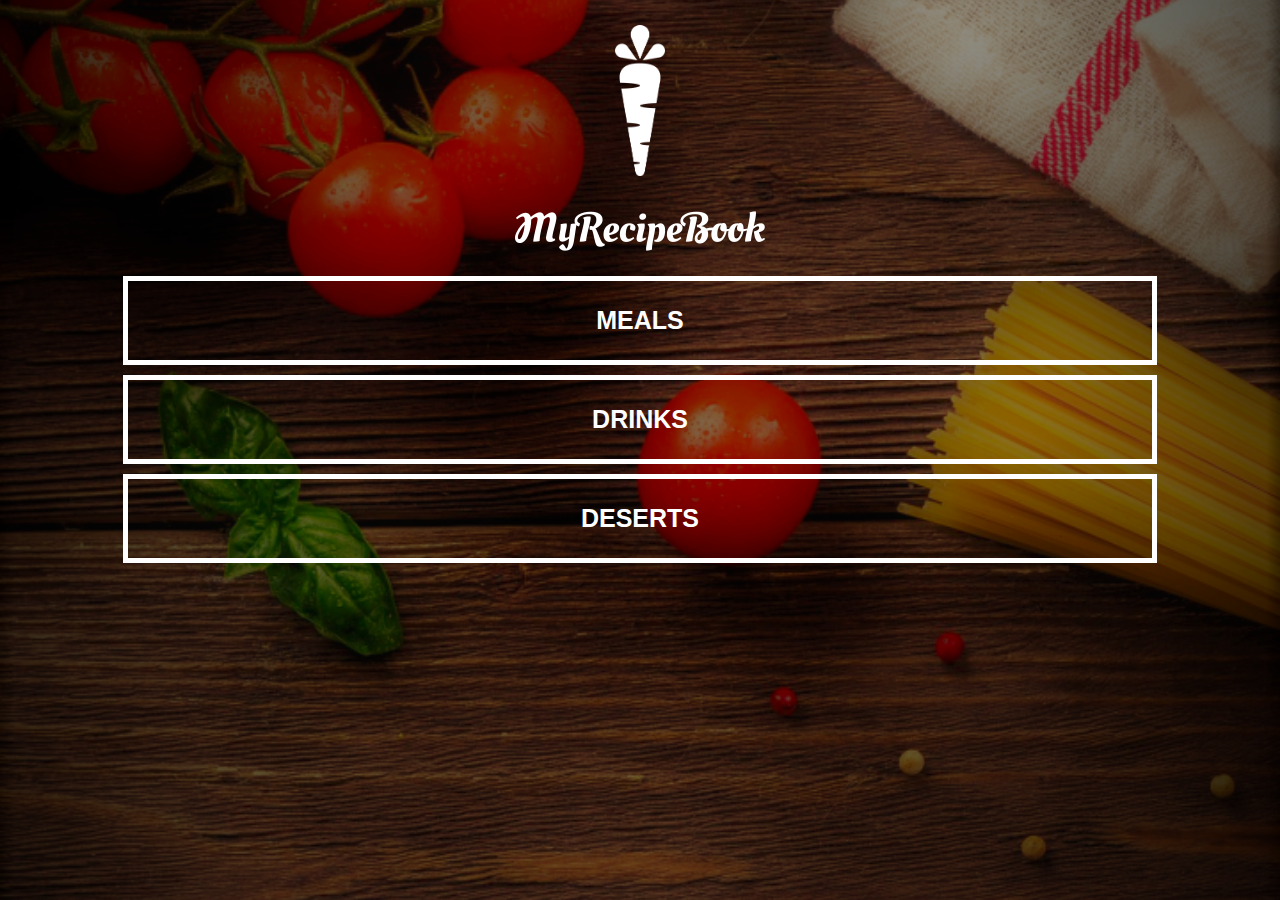
<file: index.html>
<!DOCTYPE html>
<html>
    <head>
        <title>MY RECIPE BOOK</title>
        <link rel="stylesheet" href="style.css">
    </head>
    <body class="body-home">
       <div id="home">
        <div class="home-menu">
            <img src="images/logo-img.png" id="home-logo-img">
            <img src="images/logo-text.png" id="home-logo-text">
           
            <a href="meals-menu.html" class="home-menu-item">
              <p>Meals</p>
            </a>
            
            <a href="drinks-menu.html" class="home-menu-item">
              <p>Drinks</p>
            </a>
            
            <a href="dessert-menu.html" class="home-menu-item">
              <p>Deserts</p>
            </a>
            
           </div>
           
        </div>
    </body>
</html>
</file>
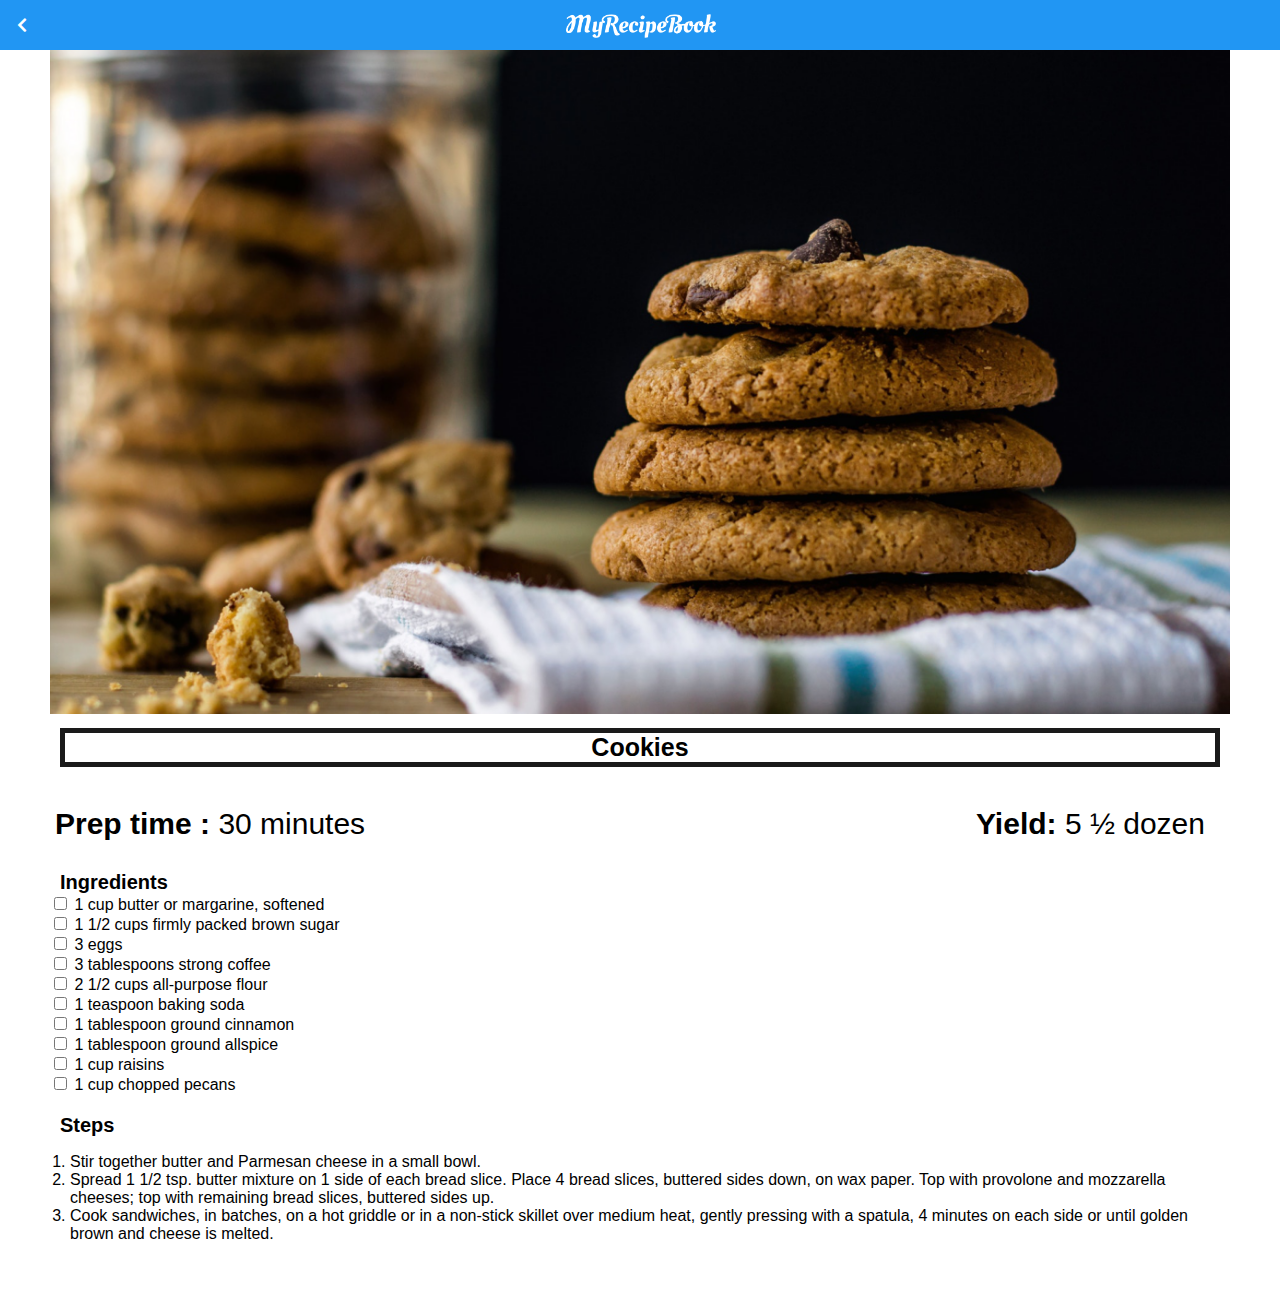
<file: cookies.html>
<!DOCTYPE html>
<html>
    <head>
        <title>MY RECIPE BOOK | Meals | Cookies </title>
        <link rel="stylesheet" href="style.css">
        <link rel="stylesheet" href="fontAwesome/css/all.css">
    </head>
    <body class="body-recipes">
        
        <div class="header">
          <a href="dessert-menu.html">
            <i class="fas fa-chevron-left"></i>
          </a>
            
            <img src="images/logo-text.png">
            
        </div>
        
       <div id="recipe">
           
           <div class="recipe-details">
            <img src="images/cookies.png">
             
               <h1>Cookies</h1>
                
                <div class="recipe-details-info">
                    <p><b>Prep time : </b> 30 minutes</p>
                    <p style="float: right;"> <b>Yield: </b> 5 ½ dozen</p>
                </div>
               
                 <div class="recipe-details-Ingredients">
                    <h2>Ingredients</h2>
                     
                     <input id="check-01" type="checkbox">
                     <label for="01">1 cup butter or margarine, softened</label>
                     <br>
                     <input id="check-02" type="checkbox">
                     <label for="02">1 1/2 cups firmly packed brown sugar</label>
                     <br>
                     <input id="check-03" type="checkbox">
                     <label for="03">3 eggs</label>
                     <br>
                     <input id="check-04" type="checkbox">
                     <label for="04">3 tablespoons strong coffee</label>
                     <br>
                     <input id="check-05" type="checkbox">
                     <label for="05">2 1/2 cups all-purpose flour</label>
                     <br>
                     <input id="check-06" type="checkbox">
                     <label for="06">1 teaspoon baking soda</label>
                     <br> 
                     <input id="check-07" type="checkbox">
                     <label for="07">1 tablespoon ground cinnamon</label>
                     <br> 
                     <input id="check-08" type="checkbox">
                     <label for="08">1 tablespoon ground allspice</label>
                     <br> 
                     <input id="check-09" type="checkbox">
                     <label for="09">1 cup raisins</label>
                     <br>
                     <input id="check-10" type="checkbox">
                     <label for="10">1 cup chopped pecans</label>
               </div>
               
               <div class="recipe-details-steps">
                <h2>Steps</h2>
                   
                   <ol>
                    <li>	Stir together butter and Parmesan cheese in a small bowl.</li>
                    <li>	Spread 1 1/2 tsp. butter mixture on 1 side of each bread slice. Place 4 bread slices, buttered sides down, on wax paper. Top with provolone and mozzarella cheeses; top with remaining bread slices, buttered sides up.</li>
                    <li>   Cook sandwiches, in batches, on a hot griddle or in a non-stick skillet over medium heat, gently pressing with a spatula, 4 minutes on each side or until golden brown and cheese is melted.</li>
                   </ol>
               </div>
               
           </div>
           
        </div>
    </body>
</html>
</file>
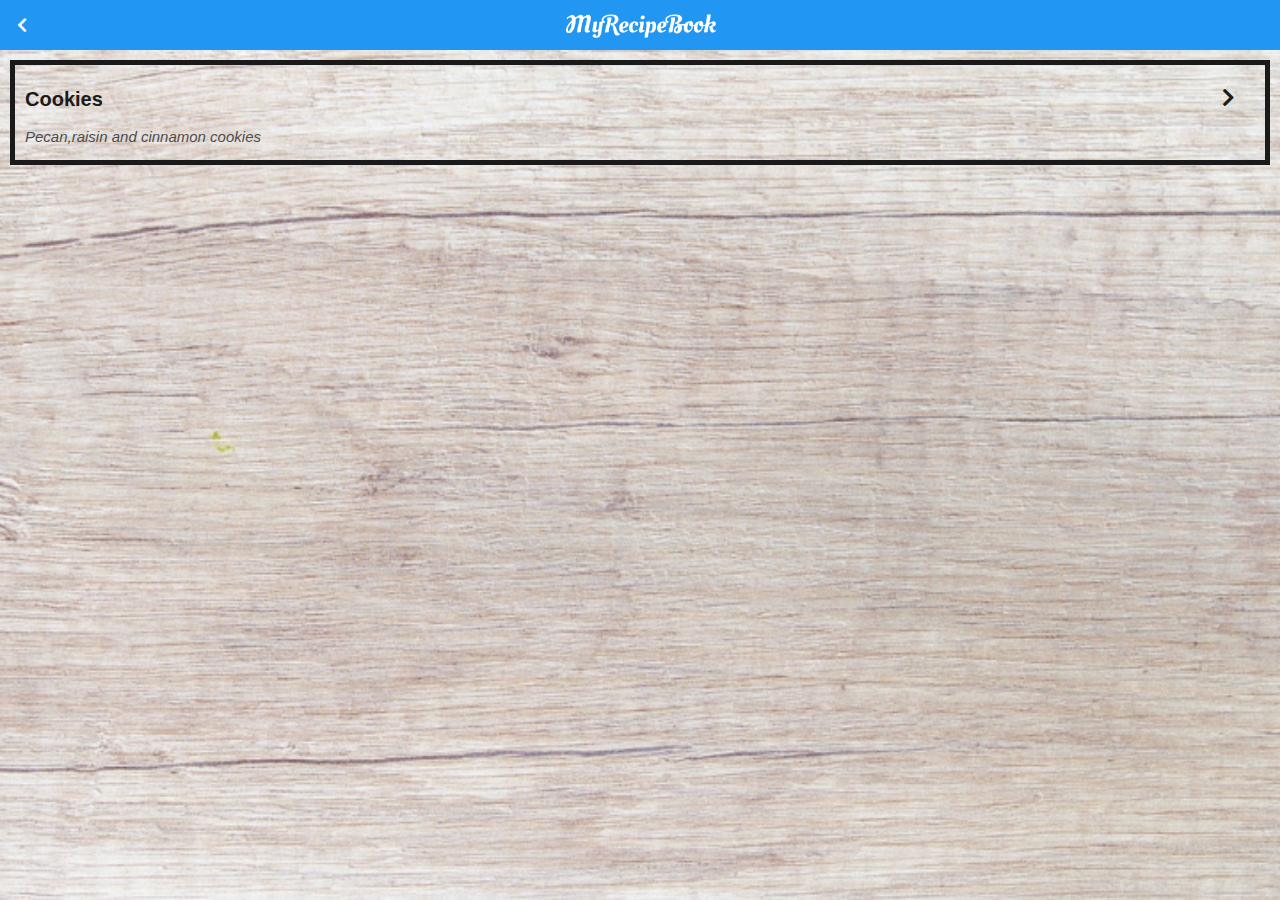
<file: dessert-menu.html>
<!DOCTYPE html>
<html>
    <head>
        <title>MY RECIPE BOOK | Desserts </title>
        <link rel="stylesheet" href="style.css">
        <link rel="stylesheet" href="fontAwesome/css/all.css">
    </head>
    <body class="body-meals">
        
        <div class="header">
          <a href="index.html">
            <i class="fas fa-chevron-left"></i>
          </a>
            
            <img src="images/logo-text.png">
            
        </div>
        
       <div id="meals">
        
             <div class="meals-list">
                 
                <a href="cookies.html">
                 <div class="meals-list-items">
                    <h1>Cookies<i class="fas fa-chevron-right"></i></h1>
                     
                     <p>Pecan,raisin and cinnamon cookies</p>
                 </div>
                </a>

             </div>
        </div>
    </body>
</html>
</file>
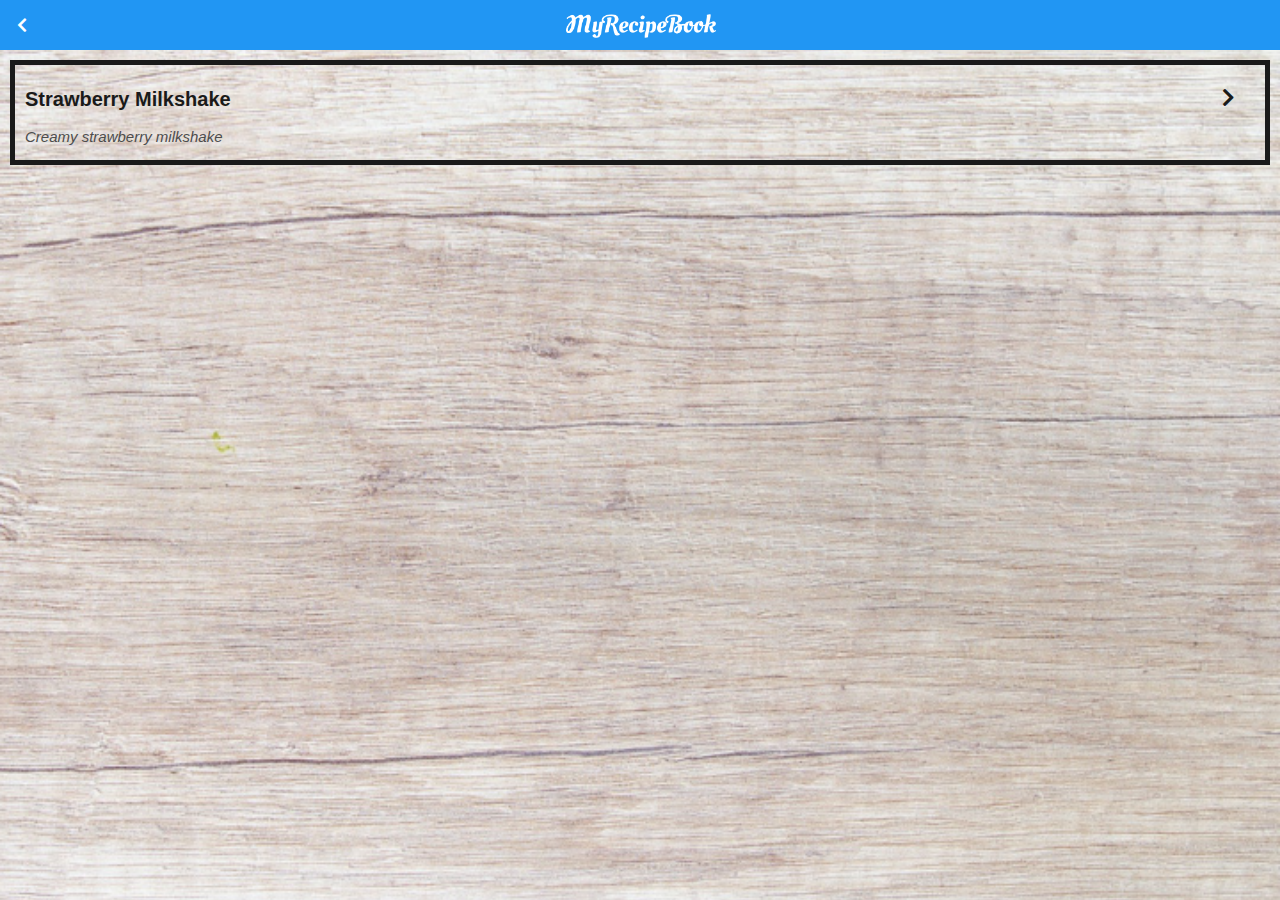
<file: drinks-menu.html>
<!DOCTYPE html>
<html>
    <head>
        <title>MY RECIPE BOOK | Drinks </title>
        <link rel="stylesheet" href="style.css">
        <link rel="stylesheet" href="fontAwesome/css/all.css">
    </head>
    <body class="body-meals">
        
        <div class="header">
          <a href="index.html">
            <i class="fas fa-chevron-left"></i>
          </a>
            
            <img src="images/logo-text.png">
            
        </div>
        
       <div id="meals">
        
             <div class="meals-list">
                 
                <a href="strawberry%20milkshake.html">
                 <div class="meals-list-items">
                    <h1>Strawberry Milkshake <i class="fas fa-chevron-right"></i></h1>
                     
                     <p>Creamy strawberry milkshake</p>
                 </div>
                </a>

             </div>
        </div>
    </body>
</html>
</file>
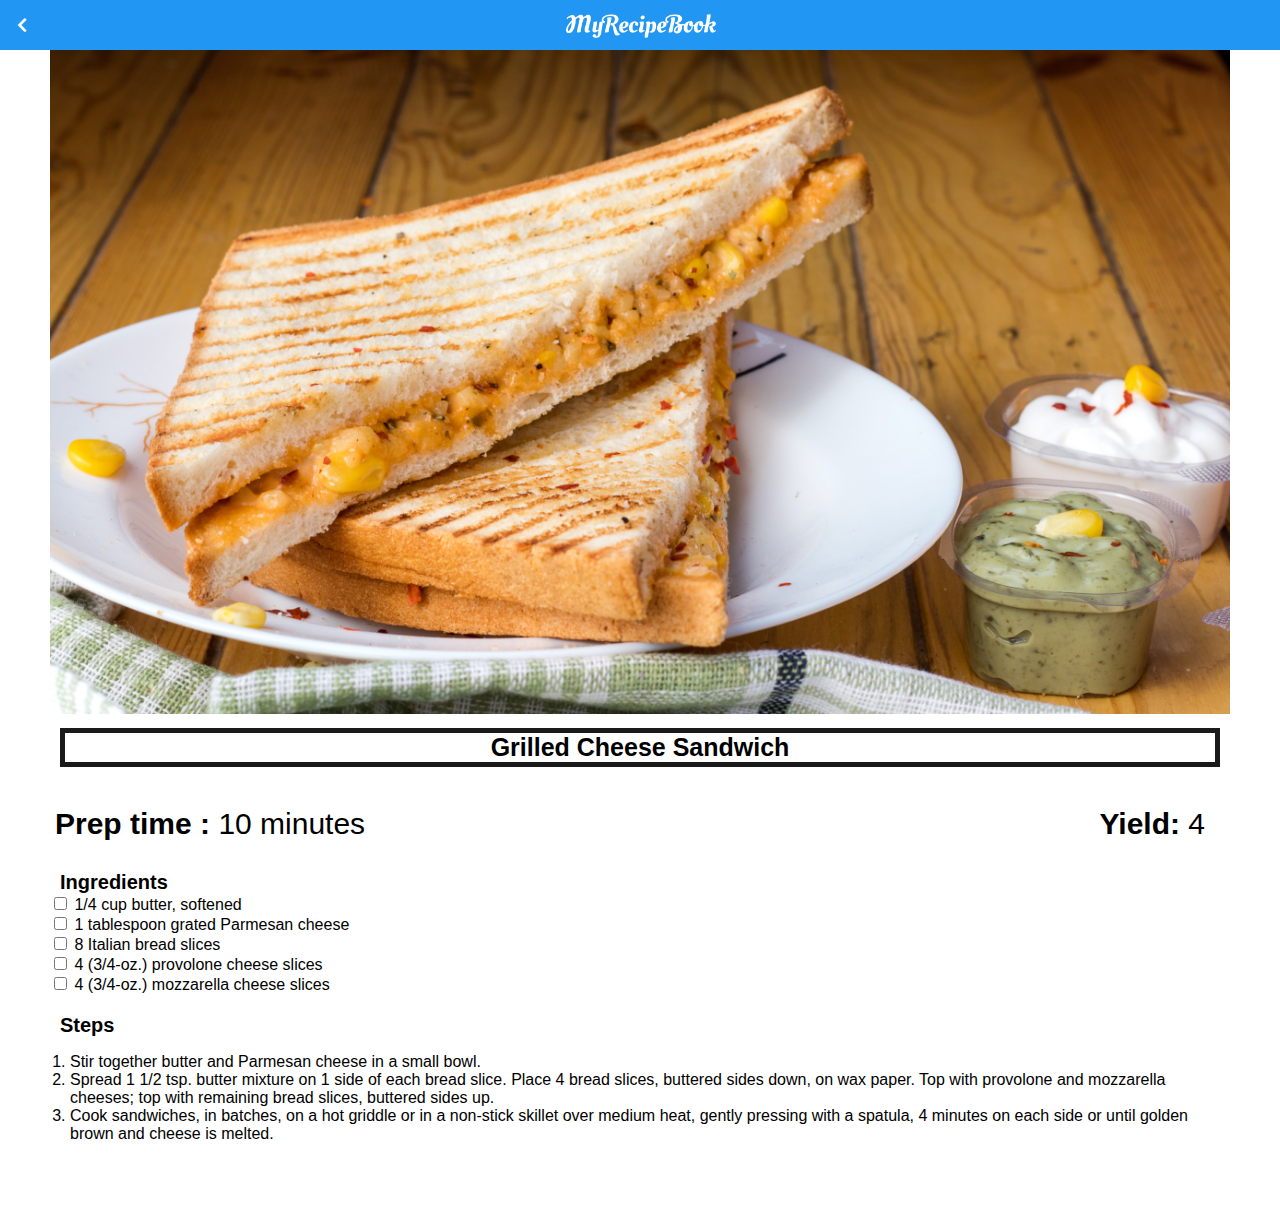
<file: grilledcheese.html>
<!DOCTYPE html>
<html>
    <head>
        <title>MY RECIPE BOOK | Meals | Grilled Cheese Sandwich </title>
        <link rel="stylesheet" href="style.css">
        <link rel="stylesheet" href="fontAwesome/css/all.css">
    </head>
    <body class="body-recipes">
        
        <div class="header">
          <a href="meals-menu.html">
            <i class="fas fa-chevron-left"></i>
          </a>
            
            <img src="images/logo-text.png">
            
        </div>
        
       <div id="recipe">
           
           <div class="recipe-details">
            <img src="images/grilledCheese.png">
             
               <h1>Grilled Cheese Sandwich</h1>
                
                <div class="recipe-details-info">
                    <p><b>Prep time : </b> 10 minutes</p>
                    <p style="float: right;"> <b>Yield: </b> 4</p>
                </div>
               
                 <div class="recipe-details-Ingredients">
                    <h2>Ingredients</h2>
                     
                     <input id="check-01" type="checkbox">
                     <label for="01">1/4 cup butter, softened</label>
                     <br>
                     <input id="check-02" type="checkbox">
                     <label for="02">1 tablespoon grated Parmesan cheese</label>
                     <br>
                     <input id="check-03" type="checkbox">
                     <label for="03">8 Italian bread slices</label>
                     <br>
                     <input id="check-04" type="checkbox">
                     <label for="04">4 (3/4-oz.) provolone cheese slices</label>
                     <br>
                     <input id="check-05" type="checkbox">
                     <label for="05">4 (3/4-oz.) mozzarella cheese slices</label>
               </div>
               
               <div class="recipe-details-steps">
                <h2>Steps</h2>
                   
                   <ol>
                    <li>	Stir together butter and Parmesan cheese in a small bowl.</li>
                    <li>	Spread 1 1/2 tsp. butter mixture on 1 side of each bread slice. Place 4 bread slices, buttered sides down, on wax paper. Top with provolone and mozzarella cheeses; top with remaining bread slices, buttered sides up.</li>
                    <li>   Cook sandwiches, in batches, on a hot griddle or in a non-stick skillet over medium heat, gently pressing with a spatula, 4 minutes on each side or until golden brown and cheese is melted.</li>
                   </ol>
               </div>
               
           </div>
           
        </div>
    </body>
</html>
</file>
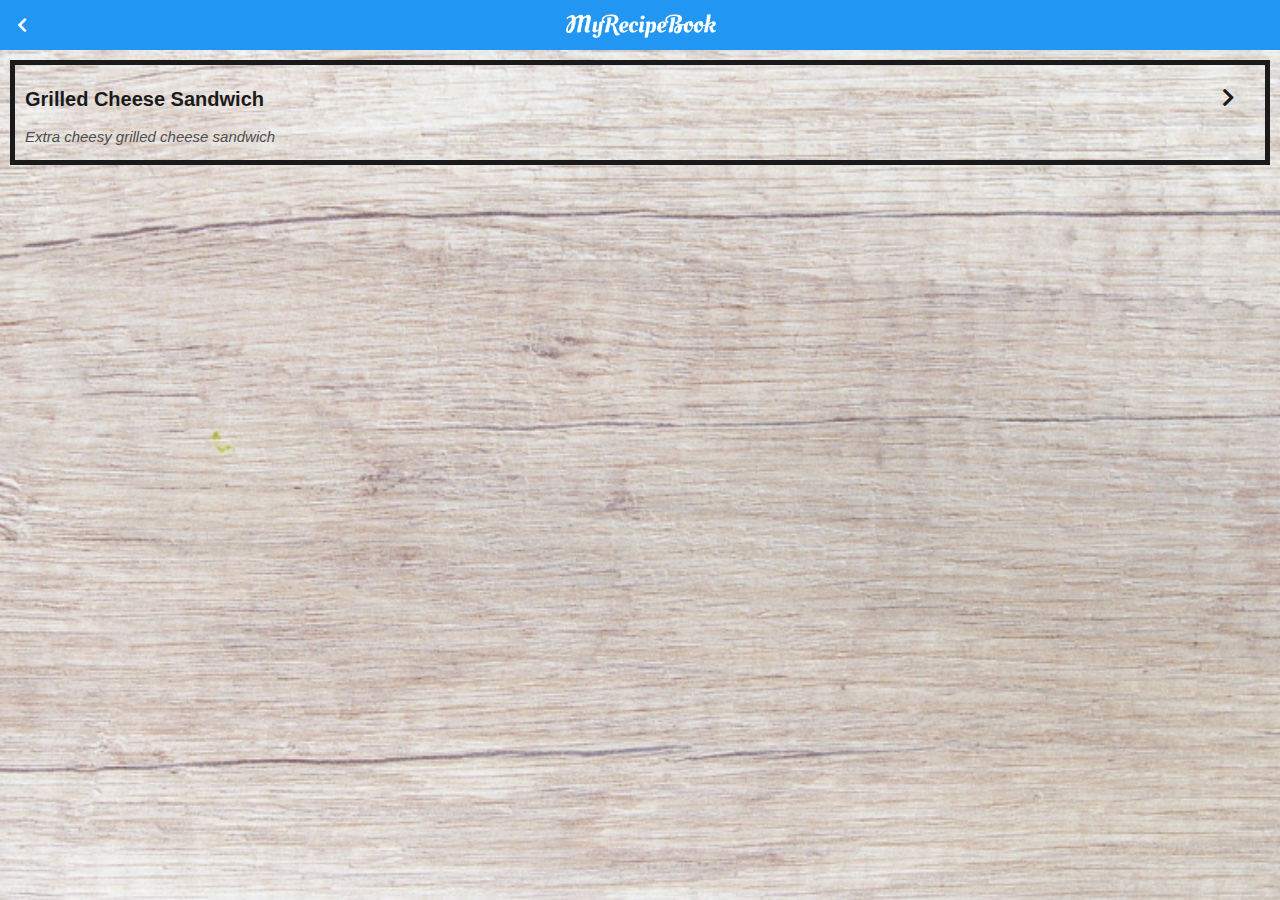
<file: meals-menu.html>
<!DOCTYPE html>
<html>
    <head>
        <title>MY RECIPE BOOK | Meals </title>
        <link rel="stylesheet" href="style.css">
        <link rel="stylesheet" href="fontAwesome/css/all.css">
    </head>
    <body class="body-meals">
        
        <div class="header">
          <a href="index.html">
            <i class="fas fa-chevron-left"></i>
          </a>
            
            <img src="images/logo-text.png">
            
        </div>
        
       <div id="meals">
        
             <div class="meals-list">
                 
                <a href="grilledcheese.html">
                 <div class="meals-list-items">
                    <h1>Grilled Cheese Sandwich<i class="fas fa-chevron-right"></i></h1>
                     
                     <p>Extra cheesy grilled cheese sandwich</p>
                 </div>
                </a>

             </div>
        </div>
    </body>
</html>
</file>
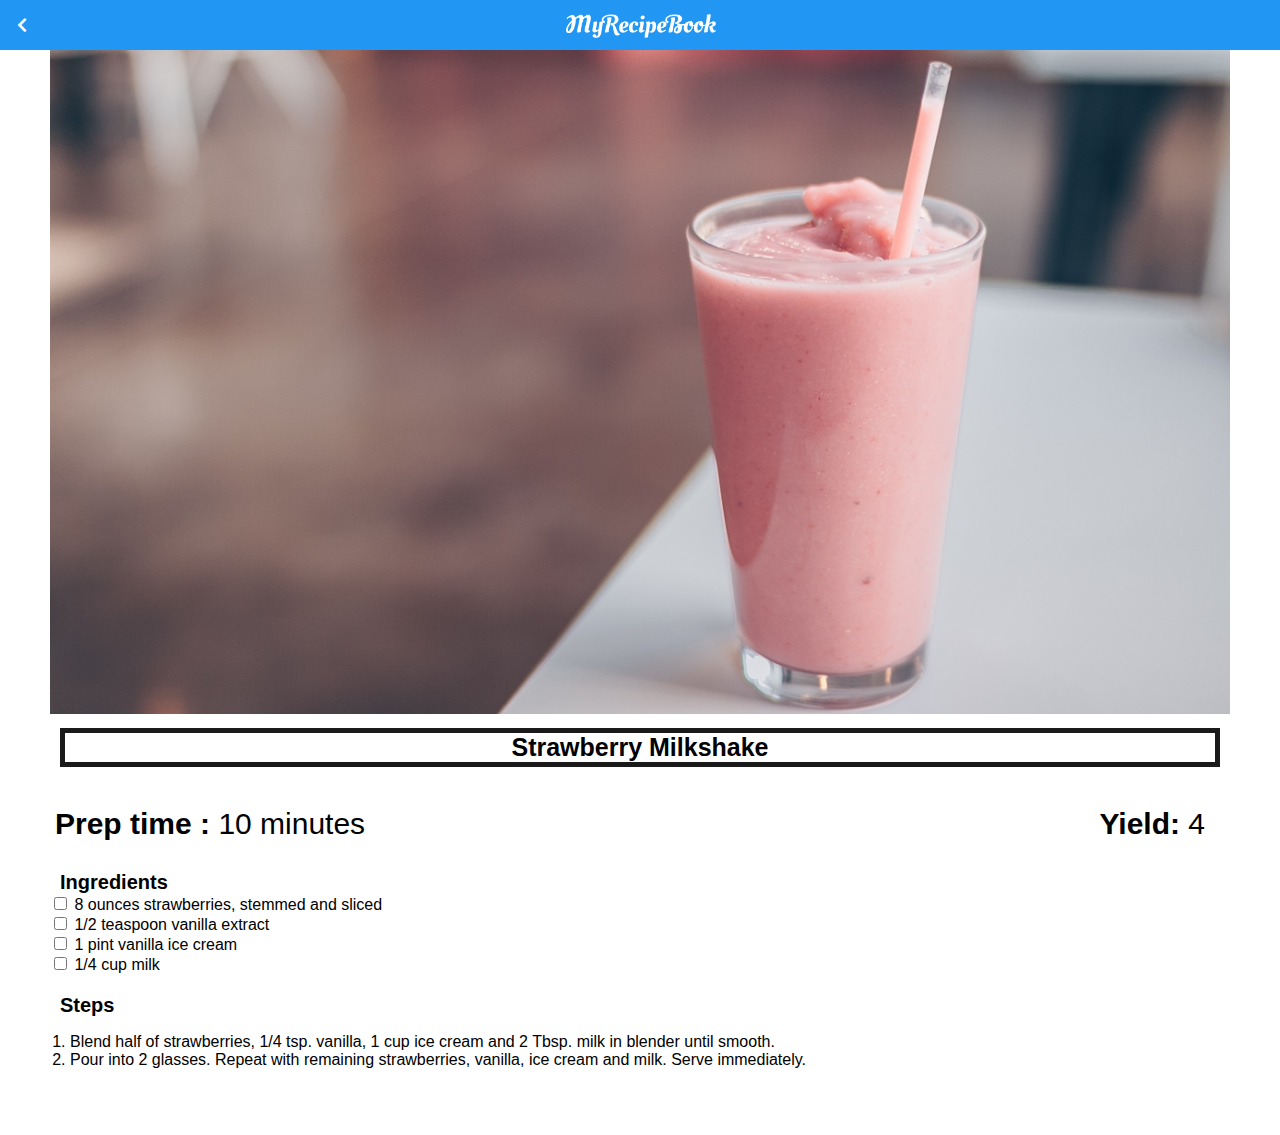
<file: strawberry milkshake.html>
<!DOCTYPE html>
<html>
    <head>
        <title>MY RECIPE BOOK | Meals | Strawberry Milkshake </title>
        <link rel="stylesheet" href="style.css">
        <link rel="stylesheet" href="fontAwesome/css/all.css">
    </head>
    <body class="body-recipes">
        
        <div class="header">
          <a href="drinks-menu.html">
            <i class="fas fa-chevron-left"></i>
          </a>
            
            <img src="images/logo-text.png">
            
        </div>
        
       <div id="recipe">
           
           <div class="recipe-details">
            <img src="images/strawberryMilkshake.png">
             
               <h1>Strawberry Milkshake</h1>
                
                <div class="recipe-details-info">
                    <p><b>Prep time : </b> 10 minutes</p>
                    <p style="float: right;"> <b>Yield: </b> 4</p>
                </div>
               
                 <div class="recipe-details-Ingredients">
                    <h2>Ingredients</h2>
                     
                     <input id="check-01" type="checkbox">
                     <label for="01">8 ounces strawberries, stemmed and sliced</label>
                     <br>
                     <input id="check-02" type="checkbox">
                     <label for="02">1/2 teaspoon vanilla extract</label>
                     <br>
                     <input id="check-03" type="checkbox">
                     <label for="03">1 pint vanilla ice cream</label>
                     <br>
                     <input id="check-04" type="checkbox">
                     <label for="04">1/4 cup milk</label>
               </div>
               
               <div class="recipe-details-steps">
                <h2>Steps</h2>
                   
                   <ol>
                    <li>  Blend half of strawberries, 1/4 tsp. vanilla, 1 cup ice cream and 2 Tbsp. milk in blender until smooth.</li>
                    <li>  Pour into 2 glasses. Repeat with remaining strawberries, vanilla, ice cream and milk. Serve immediately.</li>
                   </ol>
               </div>
               
           </div>
           
        </div>
    </body>
</html>
</file>
<file: style.css>
html{
    height: 100%;
}

body{
    font-family: sans-serif;
    
    margin: 0;
    padding: 0;
    
    height: 100%;
}

.body-home {
    background-image: url(images/background-01-port.png);
    background-position: center;
    background-attachment: fixed;
    background-repeat: no-repeat;
    background-size:cover;
}

.body-meals {
    background-image: url(images/background-02-port.png);
    background-position: center;
    background-attachment: fixed;
    background-repeat: no-repeat;
    background-size:cover;
}

/*====== HEADER ======*/

.header{
    background-color: #2196f3;
    
    width: 100%;
    height: 50px;
    top: 0;
    
    position: fixed;
    overflow: hidden;
    
    text-align: center;
}

.header i {
    float: left;
    padding: 17px 0px 0px 17px;
    color: #ffffff;
}

.header img{
    width: 150px;
    padding-top: 14px;
    padding-right: 25px;
}

/*====== HOME PAGE ======*/

#home-logo-img{
    width: 50px;
    display: block;
    margin: auto;
    padding: 25px 10px 10px 10px;
}

#home-logo-text{
    width: auto;
    display: block;
    margin: auto;
    padding: 25px;
}

/*====== HOME PAGE MENU ======*/

.home-menu-item{
    text-decoration: none;
    text-transform: uppercase;
    
    color: #ffffff;
    font-size: 25px;
    font-weight: bold;
    text-align: center;
    border: 5px solid #ffffff;
    
    display: block;
    margin: auto;
    margin-bottom: 10px;
    width: 80%
}

/*====== MEALS PAGE  ======*/

#meals {
      padding-top: 50px;
}

/*====== MEALS PAGE MENU ======*/

.meals-list a{
  text-decoration: none;
}

.meals-list-items {
    border: 5px solid #1a1a1a;
    margin: 10px;
}

.meals-list-items h1{
    font-weight: bold;
    font-size: 20px;
    color: #1a1a1a;
    padding: 10px
}

.meals-list-items i {
    float: right;
    color: #1a1a1a;
    padding-right: 20px;
}

.meals-list-items p{
    font-size: 15px;
    font-style: italic;
    color: #4d4d4d;
    margin-top: -7px;
    padding-left: 10px;
}

/*====== RECIPE PAGE  ======*/

#recipe {
    padding: 50px;
}

/*====== RECIPE PAGE MENU ======*/

.recipe-details img{
    width: 100%;
}

.recipe-details h1{
    font-size: 25px;
    text-align: center;
    border: 5px solid #1a1a1a;
    margin: 10px;
    padding 5px;
}

.recipe-details h2{
    font-size: 20px;
    text-align: left;
    margin: 0;
    margin-left: 10px;
}

.recipe-details-info{
    margin-left: 5px;
    margin-right: 25px;
}

.recipe-details-info p{
    font-size: 30px;
    display: inline-block;
    
}

.recipe-details-Ingredients lable{
    line-height: 25px;
    margin-left: 10px;
}

.recipe-details-steps{
    padding-top: 20px;
}

.recipe-details-steps ol{
    padding-left: 20px;
}

/*====== RESPONSIVE LAYOUT ======*/

@media only screen and(min-width: 600px) {
    #meals{
        width: 80px;
        margin: auto;
    }
    
    #recipe{
        width: 80px;
        margin: auto;
    }
}
</file>
